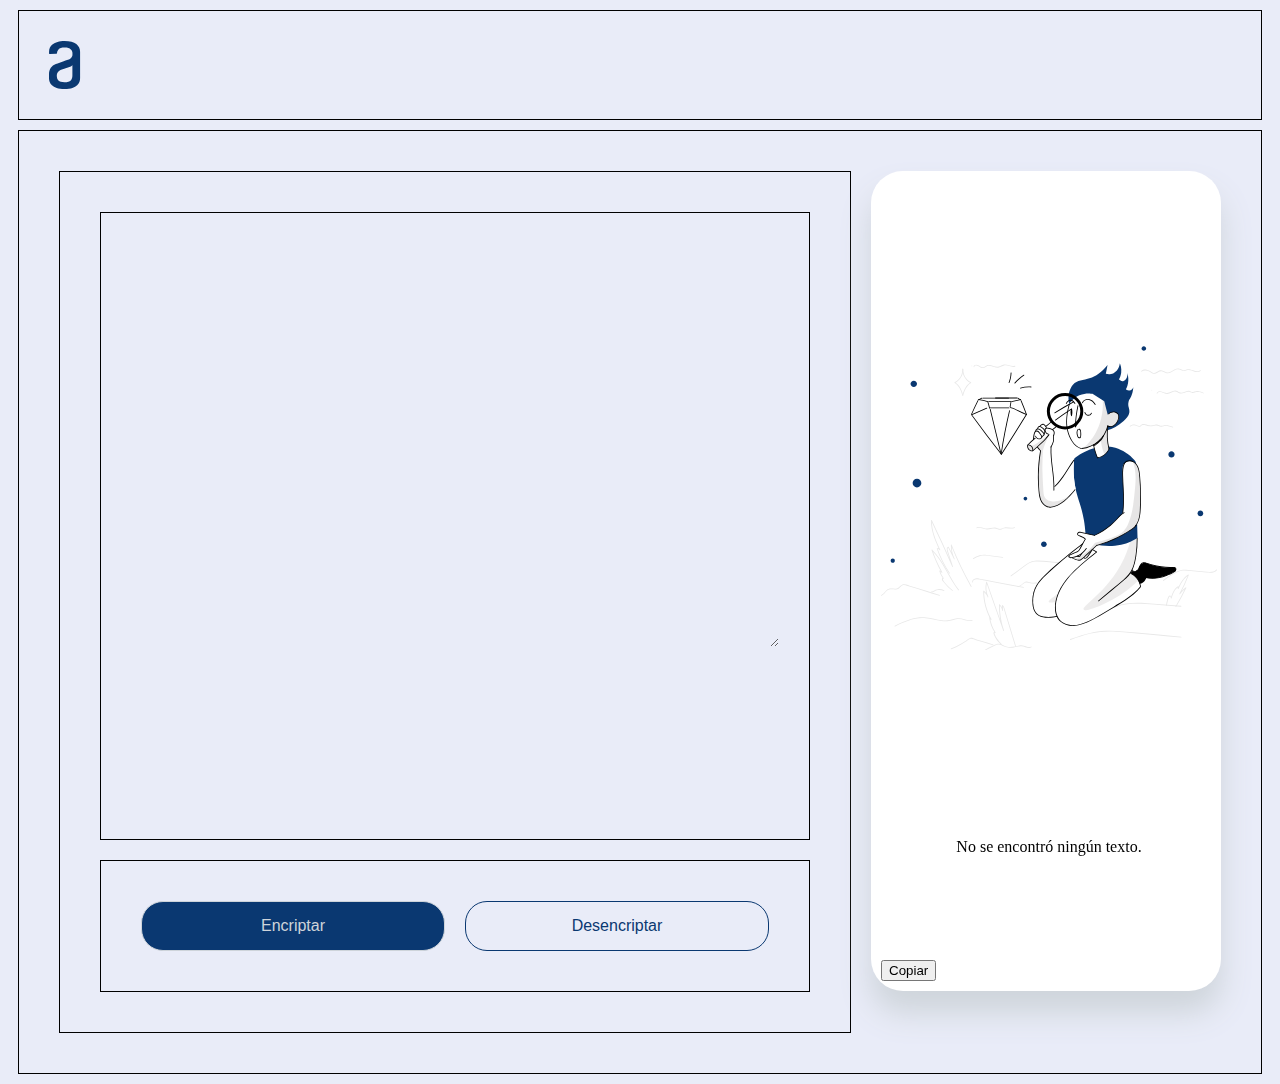
<file: index.html>
<!DOCTYPE html>
<!--[if lt IE 7]>      <html class="no-js lt-ie9 lt-ie8 lt-ie7"> <![endif]-->
<!--[if IE 7]>         <html class="no-js lt-ie9 lt-ie8"> <![endif]-->
<!--[if IE 8]>         <html class="no-js lt-ie9"> <![endif]-->
<!--[if gt IE 8]>      <html class="no-js"> <!--<![endif]-->
<html>
    <head>
        <meta charset="utf-8">
        <meta http-equiv="X-UA-Compatible" content="IE=edge">
        <title></title>
        <meta name="description" content="">
        <meta name="viewport" content="width=device-width, initial-scale=1">
        <link rel="stylesheet" href="style3.css">
    </head>
    <body>
        <div id="top" class="top">
            <svg width="32" height="48" viewBox="0 0 32 48" fill="none" xmlns="http://www.w3.org/2000/svg">
                <path fill-rule="evenodd" clip-rule="evenodd" d="M23.3958 23.6529C23.3524 23.9311 23.2466 24.1959 23.0863 24.4275C22.926 24.659 22.7154 24.8512 22.4703 24.9898C21.9766 25.3086 21.5447 25.468 21.1077 25.6274C20.177 25.9488 19.1974 26.2702 18.1613 26.643C17.0687 27.0157 16.0891 27.3885 15.215 27.6585C14.1249 28.0313 13.0888 28.3526 12.1041 28.7254C11.3633 29.0425 10.6674 29.4556 10.0345 29.9544C9.44584 30.4877 8.93212 31.0983 8.50734 31.7695C8.07027 32.515 7.79518 33.4766 7.79518 34.5975C7.79518 36.842 8.34022 38.5491 9.43289 39.6161C10.523 40.7396 12.5438 41.2718 15.5389 41.2718C18.5933 41.2718 20.6655 40.6856 21.7607 39.5107C22.8482 38.3357 23.3932 36.6826 23.3932 34.5487V23.6529H23.3958ZM15.5415 0C20.8891 0 24.815 1.01553 27.3217 3.09802C29.831 5.12908 31.0856 7.74119 31.0856 10.8366V37.2148C31.0856 38.2817 30.8696 39.4567 30.4891 40.737C30.1035 42.0225 29.3425 43.1949 28.1418 44.2592C26.9977 45.3313 25.4166 46.2389 23.3984 46.933C21.3802 47.6272 18.7629 48 15.5441 48C12.3304 48 9.70798 47.6272 7.69234 46.933C5.6767 46.2389 4.09298 45.3313 2.9489 44.2592C1.8846 43.3001 1.07834 42.089 0.604178 40.737C0.218532 39.4592 0 38.2843 0 37.2174V33.001C0 30.7565 0.599036 28.674 1.79968 26.8563C3.00032 24.9898 4.68945 23.7095 6.8722 22.9073C7.96229 22.5345 9.21693 22.1618 10.6335 21.681C12.0527 21.1976 13.3588 20.7169 14.6699 20.2927C15.9811 19.8633 17.1252 19.434 18.1048 19.0586C18.6959 18.8221 19.2963 18.6094 19.9044 18.421L20.8866 17.9402C21.2722 17.7268 21.6501 17.4055 22.0332 16.9787C22.4137 16.5545 22.7402 16.0737 23.0153 15.5389C23.306 14.9599 23.4557 14.3203 23.4524 13.6724V11.9627C23.4564 11.3361 23.3249 10.716 23.0667 10.145C22.8508 9.5023 22.4137 8.91612 21.8147 8.38393C21.2156 7.84917 20.3955 7.42239 19.416 7.09845C18.4338 6.78222 17.1278 6.62025 15.6521 6.62025C12.5977 6.62025 10.5795 7.21157 9.48945 8.43535C8.5639 9.50488 8.01885 10.8392 7.91087 12.3329C7.91087 12.6543 7.63835 12.8677 7.30927 12.8677L0.658168 12.9757C0.500177 12.9764 0.348309 12.9146 0.235632 12.8039C0.122956 12.6931 0.0585941 12.5423 0.0565613 12.3844V10.8418C0.0565613 9.3429 0.331655 7.95458 0.930691 6.62025C1.5323 5.28334 2.46042 4.16497 3.71248 3.20086C4.96711 2.24189 6.60482 1.44231 8.56647 0.907552C10.4767 0.26481 12.8214 0 15.5466 0H15.5415Z" fill="#0A3871"/>
                </svg>
        </div>
        <div id="contenedor" class="contenedor">
            
            <div id="input" class="input">
                <div id="textarea" class="textarea">
                    <textarea cols="10" rows="10" id="texto" class="texto">

                    </textarea>

                </div>
                
                <div id="botones" class="botones">
                    <button id="bt1" class="bt1" onclick="encriptar()"> Encriptar</button>
                    <button id="bt2" class="bt2"> Desencriptar</button>
                </div>
            </div>


            <div id="der" class="der">
                <div id="texto-encri" class="texto-encri">
                    <div id="imga" class="imga">
                        <div class="img"><svg width="336" height="304" viewBox="0 0 336 304" fill="none" xmlns="http://www.w3.org/2000/svg">
            
                            <path d="M0.675649 249.836C3.6088 248.4 4.854 244.589 8.03619 243.595C11.3014 242.574 14.9263 244.589 17.9148 242.38C19.2153 241.414 20.1838 239.812 21.7611 239.232C23.1447 238.735 24.5836 239.287 25.9118 239.702C27.0463 240.061 28.1808 240.392 29.3153 240.751C33.8811 242.159 38.4192 243.54 42.9849 244.948C48.1594 246.522 53.3063 248.124 58.4808 249.698C58.9789 249.864 59.2002 249.063 58.7021 248.897C49.2386 245.998 39.8027 243.098 30.3392 240.199C28.1255 239.536 25.8288 238.514 23.5321 238.238C21.9271 238.045 20.6543 238.68 19.5197 239.729C17.9425 241.193 16.7526 242.546 14.4559 242.656C12.5466 242.767 10.6649 242.27 8.75563 242.574C4.82632 243.181 3.60879 247.461 0.288249 249.091C-0.209832 249.367 0.205238 250.085 0.675649 249.836Z" fill="#E8E8E8"/>
                            <path d="M50.4007 246.357C52.3654 246.854 53.915 244.893 55.6859 244.313C58.0656 243.512 60.6114 243.844 62.7697 245.086C63.2402 245.362 63.6552 244.644 63.1848 244.368C61.3585 243.291 59.2832 242.85 57.1802 243.126C56.267 243.236 55.4092 243.485 54.5791 243.844C53.3892 244.368 52.0057 245.887 50.6221 245.556C50.0963 245.418 49.875 246.219 50.4007 246.357Z" fill="#E8E8E8"/>
                            <path d="M71.7353 244.286C69.8813 242.767 68.1103 241.138 66.4501 239.398C65.6753 238.597 64.9282 237.741 64.2087 236.885C63.7936 236.388 63.3786 235.891 62.9912 235.394C62.7145 235.035 62.4377 234.676 62.1887 234.317C61.746 233.875 61.746 233.323 62.2164 232.715C62.5484 232.853 63.0742 232.522 62.7975 232.135C61.1095 229.871 59.8643 227.386 59.0619 224.679C58.8958 224.845 58.7298 225.011 58.5638 225.176C59.4769 225.425 60.141 225.894 60.6391 226.668C60.9158 227.109 61.6353 226.723 61.3586 226.253C57.2356 219.129 53.8597 211.618 51.3139 203.803C51.0926 203.941 50.8435 204.079 50.6221 204.217C62.2164 215.594 67.4739 231.417 77.2418 244.148C77.5739 244.562 78.2933 244.148 77.9613 243.733C68.1657 230.948 62.8528 215.07 51.2032 203.637C50.9265 203.361 50.3731 203.637 50.5115 204.051C53.0849 211.949 56.4608 219.516 60.6391 226.695C60.8882 226.557 61.1095 226.419 61.3586 226.281C60.7221 225.315 59.892 224.679 58.7852 224.403C58.4808 224.32 58.1764 224.597 58.2871 224.9C59.1172 227.662 60.3901 230.23 62.1057 232.55C62.2994 232.356 62.4931 232.163 62.6868 231.97C61.912 231.611 61.0542 231.97 60.8605 232.881C60.6115 234.179 62.1887 235.615 62.9082 236.526C65.3709 239.591 68.1657 242.38 71.2095 244.865C71.5692 245.197 72.1503 244.617 71.7353 244.286Z" fill="#E8E8E8"/>
                            <path d="M68.8297 227.027C63.7382 219.433 59.6152 211.286 56.5714 202.671C56.4884 202.836 56.3777 203.002 56.2947 203.168C57.2355 202.947 58.038 203.306 58.5637 204.134C58.8404 204.604 59.5045 204.19 59.2832 203.72C54.9941 194.469 50.6221 184.832 50.9265 174.421C50.6774 174.504 50.4007 174.559 50.1517 174.642C57.5399 189.83 64.5684 205.211 71.2095 220.731C71.4032 221.172 72.1226 220.841 71.9566 220.399C70.8497 217.085 69.7706 213.744 68.6637 210.43C68.138 208.801 67.5845 207.2 67.0588 205.57C66.6991 204.493 65.9243 202.146 67.4739 201.566C67.3078 201.511 67.1695 201.428 67.0034 201.373C68.9958 205.266 70.9604 209.16 72.9527 213.054C73.2018 213.523 73.9213 213.109 73.6722 212.64C71.5139 208.415 70.5177 203.748 70.7114 198.998C70.4347 199.026 70.158 199.081 69.9089 199.108C75.6645 213.385 82.3333 227.303 89.8322 240.751C90.0812 241.22 90.8007 240.806 90.5516 240.337C83.0804 226.944 76.4393 213.109 70.7114 198.888C70.5454 198.473 69.9089 198.501 69.9089 198.998C69.7152 203.886 70.7667 208.663 72.9804 213.054C73.2295 212.916 73.4508 212.778 73.6999 212.64C71.7075 208.746 69.7429 204.852 67.7506 200.959C67.6676 200.821 67.4462 200.71 67.2802 200.765C64.513 201.787 66.284 205.736 66.8928 207.586C68.3317 211.922 69.7429 216.285 71.1818 220.62C71.4308 220.51 71.6799 220.399 71.9289 220.289C65.2878 204.769 58.2593 189.388 50.8711 174.2C50.6774 173.814 50.0963 174.035 50.0963 174.421C49.7643 184.97 54.2193 194.773 58.5637 204.134C58.8128 203.996 59.0341 203.858 59.2832 203.72C58.5637 202.588 57.4015 202.091 56.0733 202.367C55.8519 202.422 55.7136 202.671 55.7966 202.864C58.8681 211.535 63.0188 219.764 68.138 227.413C68.4147 227.883 69.1341 227.468 68.8297 227.027Z" fill="#E8E8E8"/>
                            <path d="M14.1515 280.405C23.7257 275.794 33.8257 271.099 44.7558 272.204C49.9303 272.728 54.9388 274.22 60.0856 274.882C62.6867 275.214 65.3155 275.352 67.9166 275.048C70.3517 274.744 72.6484 273.861 75.0281 273.336C78.0996 272.646 80.8944 273.364 83.8552 274.192C86.2903 274.855 88.6977 275.407 91.2157 274.827C91.7415 274.717 91.5201 273.916 90.9944 274.026C85.9582 275.214 81.2264 271.596 76.1349 272.314C73.6169 272.673 71.2648 273.667 68.7744 274.109C66.1456 274.551 63.4615 274.496 60.8051 274.164C55.5752 273.557 50.4837 272.01 45.2262 271.431C40.0517 270.851 34.9325 271.513 29.9794 272.949C24.3345 274.606 18.9939 277.147 13.7364 279.687C13.2383 279.908 13.6811 280.626 14.1515 280.405Z" fill="#E8E8E8"/>
                            <path d="M70.3241 303.297C73.5616 301.917 76.7438 300.398 79.8153 298.686C81.4202 297.775 82.9975 296.836 84.5747 295.842C85.986 294.93 87.3972 293.632 88.9468 292.97C90.6901 292.252 93.3188 293.605 95.0621 294.13C96.9161 294.709 98.7701 295.262 100.596 295.842C104.387 297.001 108.178 298.161 111.942 299.321C112.44 299.487 112.661 298.686 112.163 298.52C108.123 297.278 104.055 296.035 100.015 294.792C98.0783 294.185 96.1413 293.605 94.2043 292.997C92.7101 292.528 90.8284 291.561 89.2512 291.948C87.7846 292.307 86.4564 293.577 85.2112 294.406C83.6062 295.455 81.946 296.477 80.2857 297.443C76.9375 299.349 73.4786 301.061 69.909 302.552C69.4109 302.773 69.8537 303.491 70.3241 303.297Z" fill="#E8E8E8"/>
                            <path d="M104.747 304.154C106.85 303.104 108.953 302.027 111.056 300.978C112.993 299.984 115.068 298.658 117.282 298.465C119.523 298.244 121.267 299.708 123.204 300.564C124.836 301.282 126.607 301.696 128.378 301.806C132.529 302.027 136.403 299.956 140.526 300.177C143.819 300.37 147.139 303.077 150.377 301.365C150.847 301.116 150.432 300.398 149.962 300.647C147.942 301.724 145.756 300.674 143.763 300.039C142.048 299.487 140.387 299.238 138.589 299.432C134.327 299.873 130.426 301.668 126.054 300.647C122.429 299.818 119.662 296.808 115.76 297.94C113.961 298.465 112.274 299.459 110.613 300.288C108.51 301.337 106.407 302.414 104.304 303.463C103.862 303.684 104.277 304.402 104.747 304.154Z" fill="#E8E8E8"/>
                            <path d="M120.907 298.161C119.191 296.67 117.642 295.013 116.369 293.108C115.788 292.252 115.262 291.34 114.764 290.429C114.515 289.96 114.294 289.49 114.1 289.021C113.934 288.634 113.768 288.275 113.629 287.889C113.38 287.474 113.491 287.088 113.962 286.729C114.211 286.618 114.46 286.508 114.709 286.397C111.665 281.924 109.756 276.843 109.119 271.486C108.87 271.596 108.649 271.679 108.4 271.79C108.898 272.425 109.396 273.06 109.922 273.723C110.226 274.109 110.807 273.612 110.586 273.225C105.771 264.637 103.197 254.972 103.142 245.142C102.893 245.252 102.672 245.335 102.423 245.445C104.304 246.964 105.743 248.842 106.629 251.079C106.878 250.968 107.127 250.858 107.376 250.747C105.217 246.191 104.775 241.055 106.048 236.195C105.771 236.195 105.522 236.195 105.245 236.195C110.918 252.404 116.563 268.586 122.235 284.796C122.401 285.293 123.204 285.072 123.038 284.575C120.188 276.263 118.776 267.537 118.859 258.728C118.61 258.838 118.389 258.921 118.14 259.032C119.828 260.55 120.879 262.456 121.267 264.693C121.35 265.162 122.097 265.052 122.069 264.582C121.986 262.898 121.876 261.186 121.793 259.501C121.571 259.612 121.377 259.75 121.156 259.86C122.623 260.799 122.899 263.284 123.37 264.831C123.868 266.488 124.366 268.144 124.892 269.829C125.916 273.253 126.967 276.65 127.991 280.074C130.066 286.895 132.142 293.743 134.217 300.564C134.383 301.061 135.185 300.867 135.019 300.343C132.778 292.997 130.564 285.624 128.323 278.279C127.244 274.689 126.137 271.099 125.058 267.509C124.504 265.659 123.951 263.837 123.397 261.986C123.038 260.854 122.623 259.832 121.599 259.17C121.35 259.004 120.962 259.225 120.962 259.529C121.045 261.213 121.156 262.925 121.239 264.61C121.516 264.582 121.793 264.527 122.042 264.499C121.654 262.124 120.492 260.053 118.693 258.452C118.417 258.203 118.002 258.369 117.974 258.755C117.891 267.62 119.302 276.429 122.18 284.823C122.457 284.741 122.706 284.685 122.982 284.603C117.31 268.393 111.665 252.211 105.992 236.001C105.854 235.642 105.3 235.587 105.19 236.001C103.862 241.11 104.36 246.439 106.601 251.189C106.795 251.603 107.542 251.3 107.348 250.858C106.407 248.483 104.941 246.467 102.921 244.865C102.644 244.645 102.201 244.783 102.201 245.169C102.257 255.138 104.858 264.969 109.756 273.667C109.977 273.502 110.198 273.336 110.42 273.17C109.922 272.535 109.423 271.9 108.898 271.237C108.676 270.961 108.151 271.182 108.178 271.541C108.815 277.064 110.752 282.283 113.879 286.867C114.155 287.254 114.709 287.005 114.626 286.536C114.487 285.762 113.574 285.486 112.938 285.956C111.776 286.784 112.91 288.745 113.325 289.684C114.902 293.191 117.254 296.256 120.16 298.769C120.741 299.072 121.322 298.493 120.907 298.161Z" fill="#E8E8E8"/>
                            <path d="M91.9629 236.222C91.6031 231.031 101.039 234.013 103.668 234.51C107.984 235.311 112.274 236.112 116.59 236.913C125.196 238.514 133.829 240.116 142.435 241.718C142.961 241.828 143.182 241.027 142.656 240.917C132.778 239.067 122.927 237.244 113.048 235.394C108.206 234.483 103.363 233.571 98.5209 232.688C96.7777 232.356 94.7577 231.997 93.1251 232.909C91.8798 233.571 91.0497 234.786 91.1604 236.222C91.1604 236.747 92.0182 236.747 91.9629 236.222Z" fill="#E8E8E8"/>
                            <path d="M136.707 240.806C139.585 241.11 141.356 238.376 143.597 237.051C145.507 235.946 147.167 236.802 149.132 237.189C151.318 237.631 153.559 237.686 155.773 237.41C156.298 237.354 156.298 236.526 155.773 236.581C153.282 236.885 150.792 236.775 148.357 236.167C146.89 235.78 145.562 235.311 144.096 235.891C141.494 236.885 139.723 240.309 136.707 239.978C136.182 239.923 136.182 240.751 136.707 240.806Z" fill="#E8E8E8"/>
                            <path d="M189.476 293.909C196.117 291.589 202.814 289.269 209.676 287.612C216.843 285.9 224.065 285.21 231.426 285.431C238.703 285.652 245.925 286.48 253.175 287.143C260.453 287.833 267.73 288.496 275.008 289.187C283.365 289.96 291.749 290.733 300.106 291.534C300.631 291.589 300.631 290.761 300.106 290.705C285.191 289.325 270.276 287.944 255.334 286.536C240.972 285.21 226.528 283.249 212.222 286.204C204.363 287.833 196.781 290.484 189.227 293.108C188.757 293.273 188.978 294.074 189.476 293.909Z" fill="#E8E8E8"/>
                            <path d="M218.725 266.736C223.678 265.687 228.326 263.616 233.003 261.738C238.011 259.75 243.075 258.369 248.443 257.9C253.867 257.43 259.318 257.706 264.714 258.038C270.138 258.369 275.561 258.756 281.012 259.142C287.349 259.612 293.714 260.136 300.05 260.689C300.576 260.744 300.576 259.915 300.05 259.86C288.816 258.866 277.581 258.01 266.319 257.292C255.61 256.602 245.068 256.326 234.857 260.109C229.433 262.125 224.176 264.693 218.476 265.908C218.005 266.046 218.199 266.847 218.725 266.736Z" fill="#E8E8E8"/>
                            <path d="M282.507 234.897C286.464 231.887 290.642 228.932 295.069 226.668C297.228 225.563 299.552 224.679 301.987 224.486C304.616 224.265 307.245 224.79 309.818 225.121C315.048 225.756 320.306 226.143 325.563 226.474C329.05 226.695 333.477 227.192 335.94 224.155C336.272 223.74 335.691 223.161 335.359 223.575C332.564 227.027 326.67 225.729 322.851 225.48C317.594 225.121 312.392 224.624 307.162 223.961C304.92 223.685 302.707 223.464 300.465 223.879C298.252 224.265 296.176 225.149 294.212 226.198C289.95 228.462 285.91 231.279 282.064 234.206C281.677 234.51 282.092 235.228 282.507 234.897Z" fill="#E8E8E8"/>
                            <path d="M130.177 230.34C134.106 227.386 138.063 224.458 141.992 221.504C145.756 218.687 149.27 215.732 154.195 215.484C158.844 215.263 163.604 215.788 168.225 216.174C173.206 216.588 178.159 217.141 183.084 217.831C187.235 218.411 192.188 219.957 196.117 217.803C196.588 217.555 196.173 216.837 195.702 217.085C193.682 218.19 191.441 218.19 189.2 217.914C186.792 217.61 184.385 217.196 181.977 216.864C177.329 216.229 172.652 215.705 167.948 215.318C163.327 214.931 158.54 214.379 153.919 214.655C149.63 214.904 146.448 217.113 143.099 219.626C138.644 222.94 134.217 226.281 129.762 229.595C129.347 229.954 129.762 230.672 130.177 230.34Z" fill="#E8E8E8"/>
                            <path d="M285.855 259.529C286.104 257.706 286.464 255.939 286.99 254.172C287.239 253.343 287.488 252.515 287.82 251.686C288.013 251.189 288.539 250.361 289.259 250.554C289.618 250.665 289.784 251.907 289.812 252.156C289.867 252.598 290.476 252.736 290.614 252.266C291.915 248.041 293.409 243.402 297.394 240.944C297.173 240.834 296.979 240.696 296.757 240.585C296.757 241.276 296.73 241.994 296.73 242.684C296.73 243.071 297.311 243.264 297.505 242.905C299.967 237.796 302.651 232.439 307.632 229.346C307.439 229.181 307.217 229.043 307.023 228.877C304.533 235.311 301.628 241.579 298.335 247.655C298.113 248.041 298.667 248.538 298.999 248.152C300.853 245.943 302.734 243.733 305.17 242.132C304.976 241.938 304.782 241.745 304.588 241.552C301.517 248.014 298.169 254.31 294.488 260.44C294.212 260.909 294.931 261.324 295.208 260.854C298.86 254.724 302.236 248.428 305.308 241.966C305.474 241.635 305.114 241.138 304.727 241.386C302.236 243.043 300.299 245.28 298.39 247.544C298.611 247.71 298.833 247.876 299.054 248.041C302.375 241.911 305.308 235.587 307.826 229.07C307.964 228.739 307.494 228.435 307.217 228.601C302.098 231.776 299.331 237.216 296.785 242.463C297.034 242.546 297.311 242.601 297.56 242.684C297.56 241.994 297.588 241.276 297.588 240.585C297.588 240.282 297.228 240.061 296.951 240.226C292.801 242.794 291.168 247.599 289.812 252.045C290.089 252.073 290.365 252.128 290.614 252.156C290.476 250.747 289.203 248.345 287.654 250.14C286.879 251.051 286.574 252.542 286.242 253.675C285.689 255.497 285.302 257.375 285.025 259.28C284.997 259.833 285.772 260.053 285.855 259.529Z" fill="#E8E8E8"/>
                            <path d="M92.5164 212.916C94.6747 211.756 96.8608 210.596 99.2405 209.961C101.759 209.298 104.249 209.519 106.767 209.851C111.776 210.513 116.784 211.176 121.765 211.839C122.291 211.922 122.291 211.093 121.765 211.01C116.424 210.292 111.056 209.519 105.716 208.884C103.253 208.58 100.901 208.58 98.521 209.271C96.252 209.933 94.149 211.066 92.0737 212.17C91.6032 212.474 92.046 213.164 92.5164 212.916Z" fill="#E8E8E8"/>
                            <path d="M260.84 25.6074C262.833 23.923 265.627 24.2543 267.813 25.3313C269.474 26.1321 270.83 27.7614 272.767 27.8442C274.565 27.8994 276.059 26.6844 277.581 25.8836C278.605 25.3589 279.657 24.9999 280.819 25.2484C282.064 25.497 283.143 26.2149 284.278 26.712C288.013 28.3413 290.504 26.0769 293.658 24.2819C294.544 23.7849 295.485 23.3431 296.508 23.2602C297.809 23.1498 298.971 23.7297 300.133 24.2267C301.96 24.9999 303.343 25.3037 305.197 24.5581C307.106 23.8125 308.656 23.923 310.565 24.6133C311.783 25.0551 312.945 25.6074 314.218 25.8836C316.127 26.3254 318.175 26.2149 319.614 24.7514C320.001 24.3648 319.392 23.7849 319.033 24.1715C317.179 26.0493 314.356 25.1656 312.226 24.3372C310.067 23.5087 307.854 22.6251 305.557 23.4811C304.118 24.0334 303.149 24.42 301.6 23.8953C300.548 23.5364 299.58 22.9565 298.501 22.6527C296.868 22.1556 295.346 22.4318 293.852 23.1774C292.136 24.0334 290.642 25.3865 288.843 26.1045C286.464 27.0434 284.61 25.8007 282.451 24.8895C280.874 24.2267 279.38 24.1163 277.803 24.8066C275.893 25.6627 274.039 27.5404 271.798 26.7396C270.608 26.3254 269.667 25.3589 268.588 24.7514C267.675 24.2543 266.679 23.8953 265.655 23.702C263.69 23.3431 261.781 23.6744 260.231 24.9723C259.844 25.3865 260.453 25.9664 260.84 25.6074Z" fill="#E8E8E8"/>
                            <path d="M270.802 44.468C271.328 44.468 271.328 43.6395 270.802 43.6395C270.276 43.6395 270.276 44.468 270.802 44.468Z" fill="#E8E8E8"/>
                            <path d="M276.336 47.478C277.637 45.1307 280.708 46.2629 282.617 47.0361C284.527 47.8093 286.242 48.2788 288.262 47.5884C289.923 47.0085 291.417 45.9039 293.132 45.5173C295.512 44.9651 296.868 46.9809 299.026 47.4504C302.402 48.1959 305.806 44.4404 308.988 46.0144C309.874 46.4562 310.482 47.0361 311.534 46.9533C312.502 46.8981 313.388 46.4286 314.329 46.2077C316.957 45.6002 319.697 46.0696 322.049 47.3675C322.519 47.616 322.934 46.8981 322.464 46.6495C320.97 45.8211 319.365 45.324 317.677 45.1584C316.819 45.0755 315.934 45.1031 315.076 45.2412C314.052 45.3793 313.111 45.8211 312.115 46.0144C310.759 46.2629 310.178 45.6002 309.071 45.1307C308.518 44.9098 307.909 44.7994 307.328 44.827C305.944 44.8822 304.616 45.4621 303.343 45.9316C301.711 46.5391 299.967 47.119 298.307 46.2905C296.896 45.6002 295.789 44.5508 294.129 44.5508C290.697 44.5785 288.29 47.8646 284.665 46.8705C281.981 46.1249 277.664 43.5015 275.672 47.0361C275.368 47.5332 276.087 47.9474 276.336 47.478Z" fill="#E8E8E8"/>
                            <path d="M249.495 80.5323C251.46 78.9859 253.701 79.0688 255.859 80.0629C257.049 80.6152 258.322 81.1399 259.567 80.3943C260.287 79.9524 260.757 79.2621 261.615 79.0136C262.528 78.7374 263.497 78.9307 264.382 79.1516C265.959 79.5382 267.481 80.2286 269.114 80.339C271.051 80.4771 272.822 79.6487 274.704 79.4554C276.724 79.2621 278.135 80.4771 280.016 80.7532C281.843 81.0018 283.254 79.5382 285.08 79.8144C287.294 80.1457 289.48 80.8913 291.666 81.4436C292.192 81.5817 292.413 80.7809 291.887 80.6428C289.591 80.0629 287.211 79.1792 284.859 78.9307C282.867 78.7098 281.428 80.339 279.435 79.7315C277.581 79.1792 276.253 78.3784 274.261 78.6546C272.13 78.9583 270.193 79.7867 268.007 79.3173C266.319 78.9583 264.687 78.1575 262.943 78.0471C262.307 78.0194 261.643 78.0747 261.034 78.3232C260.259 78.627 259.844 79.2621 259.125 79.6763C257.464 80.6428 255.223 78.5993 253.452 78.4613C251.764 78.3232 250.215 78.9031 248.886 79.9248C248.471 80.2838 249.08 80.8637 249.495 80.5323Z" fill="#E8E8E8"/>
                            <path d="M90.8561 20.2779C91.3819 20.2779 91.3819 19.4495 90.8561 19.4495C90.3303 19.4495 90.3303 20.2779 90.8561 20.2779Z" fill="#E8E8E8"/>
                            <path d="M93.2911 20.913C93.7892 18.4553 97.0544 20.0293 98.2442 20.7749C99.6001 21.6309 101.039 22.4041 102.699 21.9347C104.498 21.41 105.715 19.8636 107.708 19.7532C109.589 19.6703 111.416 20.5264 113.187 21.0786C114.709 21.5481 116.314 21.8795 117.891 21.4929C119.745 21.051 121.322 19.7532 123.204 19.4218C126.912 18.7866 130.26 21.7966 134.023 20.6368C134.521 20.4711 134.327 19.6703 133.802 19.836C129.872 21.0786 126.137 17.5992 122.152 18.8419C120.104 19.477 118.389 20.913 116.147 20.8301C114.072 20.7473 112.191 19.7532 110.226 19.2561C108.676 18.8695 107.099 18.759 105.605 19.4494C104.747 19.836 104 20.4711 103.142 20.8853C101.731 21.5481 100.541 21.1615 99.2681 20.4435C97.8845 19.6427 96.6946 18.7038 95.0067 18.8419C93.8168 18.9247 92.7653 19.5322 92.5439 20.7473C92.4056 21.2167 93.2081 21.4376 93.2911 20.913Z" fill="#E8E8E8"/>
                            <path d="M95.8093 182.153C99.1021 180.773 102.423 183.23 105.743 183.396C107.459 183.479 109.119 183.065 110.807 182.733C112.938 182.319 114.764 182.291 116.812 183.147C118.057 183.672 119.191 184.003 120.464 183.506C121.184 183.23 121.793 182.761 122.512 182.512C123.314 182.236 124.145 182.181 125.002 182.181C127.963 182.236 130.924 183.258 133.746 181.932C134.217 181.711 133.802 180.994 133.331 181.214C130.315 182.623 126.967 181.076 123.785 181.408C122.263 181.573 121.267 182.457 119.856 182.871C118.168 183.368 116.507 181.932 114.847 181.684C111.277 181.132 107.902 183.12 104.304 182.402C101.427 181.822 98.521 180.137 95.5879 181.38C95.1175 181.573 95.3389 182.374 95.8093 182.153Z" fill="#E8E8E8"/>
                            <path d="M35.9841 141.477C38.3987 141.477 40.3562 139.524 40.3562 137.114C40.3562 134.705 38.3987 132.751 35.9841 132.751C33.5695 132.751 31.6121 134.705 31.6121 137.114C31.6121 139.524 33.5695 141.477 35.9841 141.477Z" fill="#0A3871"/>
                            <path d="M290.476 111.488C292.172 111.488 293.548 110.116 293.548 108.423C293.548 106.73 292.172 105.358 290.476 105.358C288.78 105.358 287.405 106.73 287.405 108.423C287.405 110.116 288.78 111.488 290.476 111.488Z" fill="#0A3871"/>
                            <path d="M262.833 4.70331C264.086 4.70331 265.102 3.68952 265.102 2.43894C265.102 1.18836 264.086 0.174561 262.833 0.174561C261.579 0.174561 260.564 1.18836 260.564 2.43894C260.564 3.68952 261.579 4.70331 262.833 4.70331Z" fill="#0A3871"/>
                            <path d="M162.884 201.069C164.443 201.069 165.707 199.808 165.707 198.252C165.707 196.697 164.443 195.436 162.884 195.436C161.325 195.436 160.062 196.697 160.062 198.252C160.062 199.808 161.325 201.069 162.884 201.069Z" fill="#0A3871"/>
                            <path d="M32.7742 41.0991C34.5622 41.0991 36.0117 39.6526 36.0117 37.8682C36.0117 36.0838 34.5622 34.6373 32.7742 34.6373C30.9861 34.6373 29.5366 36.0838 29.5366 37.8682C29.5366 39.6526 30.9861 41.0991 32.7742 41.0991Z" fill="#0A3871"/>
                            <path d="M144.4 154.456C145.424 154.456 146.254 153.628 146.254 152.606C146.254 151.584 145.424 150.756 144.4 150.756C143.376 150.756 142.546 151.584 142.546 152.606C142.546 153.628 143.376 154.456 144.4 154.456Z" fill="#0A3871"/>
                            <path d="M319.392 170.196C320.951 170.196 322.215 168.935 322.215 167.38C322.215 165.824 320.951 164.563 319.392 164.563C317.834 164.563 316.57 165.824 316.57 167.38C316.57 168.935 317.834 170.196 319.392 170.196Z" fill="#0A3871"/>
                            <path d="M11.7441 216.754C12.9056 216.754 13.8471 215.814 13.8471 214.655C13.8471 213.496 12.9056 212.557 11.7441 212.557C10.5827 212.557 9.64111 213.496 9.64111 214.655C9.64111 215.814 10.5827 216.754 11.7441 216.754Z" fill="#0A3871"/>
                            <path d="M97.7461 53.6636C95.3387 58.5514 92.9036 63.4391 90.4962 68.3269C100.458 81.6646 110.419 94.9747 120.381 108.312C122.955 104.419 125.5 100.442 128.074 96.4383C134.134 86.9389 139.917 77.5501 145.451 68.244C143.57 63.4667 141.66 58.6618 139.779 53.8846C138.561 53.2494 137.344 52.6419 136.126 52.0068C124.338 52.0344 112.55 52.062 100.79 52.0896C99.7384 52.6419 98.7422 53.1666 97.7461 53.6636Z" fill="white"/>
                            <path d="M90.8283 68.5478C92.9313 63.9362 95.0897 59.3522 97.3034 54.7959C97.5247 54.3264 96.8329 53.8846 96.5839 54.3816C94.3702 58.938 92.2118 63.522 90.1088 68.1336C89.8874 68.603 90.6069 69.0449 90.8283 68.5478Z" fill="black"/>
                            <path d="M90.2748 69.0448C100.015 82.3826 109.949 95.5546 120.077 108.616C120.409 109.03 120.99 108.451 120.658 108.036C110.585 95.03 100.707 81.9131 90.9943 68.6306C90.6899 68.2164 89.9705 68.6306 90.2748 69.0448Z" fill="black"/>
                            <path d="M97.4971 54.3264C98.6592 53.7189 99.7938 53.0837 100.956 52.4762C101.426 52.2277 101.011 51.5097 100.541 51.7583C99.3787 52.3658 98.2442 53.0009 97.082 53.6084C96.5839 53.8846 97.0266 54.5749 97.4971 54.3264Z" fill="black"/>
                            <path d="M101.648 52.5314C110.281 52.5314 118.942 52.5314 127.576 52.5314C128.101 52.5314 128.101 51.703 127.576 51.703C118.942 51.703 110.281 51.703 101.648 51.703C101.122 51.703 101.122 52.5314 101.648 52.5314Z" fill="black"/>
                            <path d="M145.839 68.1611C144.095 63.5496 142.297 58.9932 140.443 54.4092C140.249 53.9122 139.447 54.1331 139.64 54.6301C141.494 59.1865 143.293 63.7705 145.036 68.3821C145.23 68.8791 146.032 68.6582 145.839 68.1611Z" fill="black"/>
                            <path d="M144.925 68.5754C136.818 81.8303 128.544 95.0024 120.104 108.064C119.8 108.506 120.519 108.92 120.824 108.478C129.264 95.4166 137.537 82.2721 145.645 68.9896C145.922 68.5478 145.202 68.106 144.925 68.5754Z" fill="black"/>
                            <path d="M139.945 53.5533C138.976 52.9457 138.008 52.3106 137.039 51.7031C136.596 51.4269 136.181 52.1173 136.624 52.4211C137.593 53.0286 138.561 53.6637 139.53 54.2712C140 54.575 140.415 53.857 139.945 53.5533Z" fill="black"/>
                            <path d="M136.098 51.6202C128.876 51.6202 121.654 51.6202 114.459 51.6202C113.934 51.6202 113.934 52.4487 114.459 52.4487C121.682 52.4487 128.904 52.4487 136.098 52.4487C136.624 52.4487 136.624 51.6202 136.098 51.6202Z" fill="black"/>
                            <path d="M91.1605 68.962C96.1136 66.8357 101.067 64.7094 106.02 62.5831C106.518 62.3622 106.075 61.6718 105.605 61.8651C100.652 63.9914 95.6985 66.1177 90.7454 68.244C90.275 68.465 90.69 69.1829 91.1605 68.962Z" fill="black"/>
                            <path d="M97.6354 54.0779C100.679 54.5473 103.668 55.2101 106.628 56.0385C107.154 56.1766 107.376 55.3758 106.85 55.2377C103.889 54.3816 100.901 53.7465 97.8567 53.2771C97.331 53.1942 97.0819 53.995 97.6354 54.0779Z" fill="black"/>
                            <path d="M106.407 55.9005C107.071 57.9716 107.652 60.0426 108.15 62.1689C108.261 62.6936 109.064 62.4727 108.953 61.948C108.455 59.8217 107.874 57.7506 107.21 55.6796C107.044 55.1825 106.241 55.3758 106.407 55.9005Z" fill="black"/>
                            <path d="M107.68 55.9833C115.096 55.9833 122.484 55.9833 129.9 55.9833C130.426 55.9833 130.426 55.1548 129.9 55.1548C122.484 55.1548 115.096 55.1548 107.68 55.1548C107.154 55.1548 107.154 55.9833 107.68 55.9833Z" fill="black"/>
                            <path d="M129.54 56.149C129.264 57.6678 128.987 59.2142 128.71 60.733C128.627 61.2577 129.43 61.4786 129.513 60.9539C129.789 59.4351 130.066 57.8887 130.343 56.3699C130.426 55.8452 129.623 55.6243 129.54 56.149Z" fill="black"/>
                            <path d="M108.593 62.2241C115.068 62.2241 121.543 62.2241 128.046 62.2241C128.572 62.2241 128.572 61.3956 128.046 61.3956C121.571 61.3956 115.096 61.3956 108.593 61.3956C108.067 61.3956 108.067 62.2241 108.593 62.2241Z" fill="black"/>
                            <path d="M130.703 55.9833C133.719 55.3482 136.707 54.713 139.723 54.0779C140.249 53.9675 140.028 53.1666 139.502 53.2771C136.486 53.9122 133.497 54.5474 130.481 55.1825C129.955 55.2929 130.177 56.0938 130.703 55.9833Z" fill="black"/>
                            <path d="M129.319 61.9756C132.114 62.4174 134.715 63.9914 137.261 65.1788C139.972 66.4491 142.656 67.7194 145.368 68.9896C145.839 69.2105 146.281 68.4926 145.783 68.2716C142.906 66.9185 140.055 65.5931 137.178 64.24C134.743 63.0802 132.224 61.6166 129.54 61.1748C129.015 61.0919 128.793 61.8927 129.319 61.9756Z" fill="black"/>
                            <path d="M108.842 63.4944C112.44 78.2957 116.009 93.1246 119.606 107.926C119.745 108.451 120.519 108.23 120.409 107.705C116.812 92.9037 113.242 78.0748 109.645 63.2735C109.506 62.7488 108.704 62.9697 108.842 63.4944Z" fill="black"/>
                            <path d="M128.157 64.4885C124.781 78.7375 121.986 93.1522 119.828 107.65C119.745 108.174 120.547 108.395 120.63 107.871C122.788 93.3731 125.583 78.986 128.959 64.7094C129.098 64.1847 128.295 63.9638 128.157 64.4885Z" fill="black"/>
                            <path d="M128.433 36.8466C129.679 33.6709 130.37 30.3296 130.481 26.9054C130.509 26.3807 129.679 26.3807 129.651 26.9054C129.54 30.2467 128.849 33.5052 127.631 36.6257C127.437 37.1227 128.24 37.316 128.433 36.8466Z" fill="black"/>
                            <path d="M134.106 37.3988C136.762 34.3888 139.751 31.7378 143.099 29.5011C143.542 29.1973 143.127 28.4794 142.684 28.7831C139.281 31.0475 136.209 33.7537 133.525 36.8189C133.165 37.2055 133.746 37.7854 134.106 37.3988Z" fill="black"/>
                            <path d="M139.557 42.5075C142.989 41.4858 146.53 41.0992 150.1 41.3753C150.626 41.4029 150.626 40.5745 150.1 40.5469C146.447 40.2707 142.85 40.6573 139.336 41.7067C138.838 41.8724 139.032 42.6732 139.557 42.5075Z" fill="black"/>
                            <path d="M81.2541 23.1498C81.5861 28.6174 78.5146 33.8366 73.5891 36.2114C73.3124 36.3495 73.3401 36.7637 73.5891 36.9294C78.0995 39.6356 80.1749 44.6062 81.3648 49.4939C81.5031 50.0186 82.2779 49.7977 82.1672 49.273C80.922 44.1643 78.7083 39.0004 74.0042 36.2114C74.0042 36.4599 74.0042 36.6808 74.0042 36.9294C79.1787 34.4165 82.4439 28.866 82.0842 23.1498C82.0565 22.6251 81.2264 22.6251 81.2541 23.1498Z" fill="#E8E8E8"/>
                            <path d="M81.5584 23.1498C81.1987 28.8936 84.4639 34.4441 89.6384 36.9294C89.6384 36.6808 89.6384 36.4599 89.6384 36.2114C84.9066 39.028 82.6929 44.1919 81.4477 49.3282C81.3094 49.8529 82.1118 50.0738 82.2502 49.5491C83.4401 44.6338 85.5154 39.6356 90.0535 36.9294C90.3025 36.7913 90.3302 36.3495 90.0535 36.2114C85.128 33.8365 82.0288 28.6174 82.3609 23.1498C82.4162 22.6251 81.5861 22.6251 81.5584 23.1498Z" fill="#E8E8E8"/>
                            <path d="M216.29 230.451C217.258 230.037 218.586 229.429 220.108 228.573C222.654 227.165 223.927 226.447 224.702 225.315C225.698 223.823 225.31 223.023 226.611 221.531C226.805 221.283 227.718 220.316 228.908 219.792C230.955 218.936 232.865 219.957 236.047 221.09C238.98 222.139 241.277 222.636 245.87 223.658C247.696 224.072 249.91 224.486 253.12 225.48C254.033 225.756 254.753 226.005 255.251 226.171C255.306 226.751 255.334 228.242 254.365 229.595C253.922 230.202 253.314 230.699 252.345 231.141C250.104 232.191 247.973 231.997 246.174 231.914C242.3 231.749 243.905 232.301 234.774 232.467C232.782 232.494 231.149 232.494 230.014 232.494C228.603 233.461 227.192 234.455 225.753 235.477C223.318 237.244 220.994 239.011 218.78 240.751C217.95 237.327 217.12 233.875 216.29 230.451Z" fill="black"/>
                            <path d="M204.751 195.105C202.758 196.154 202.537 196.54 195.121 202.837C183.555 212.64 182.282 213.164 171.794 222.305C161.75 231.031 159.868 233.212 157.959 236.084C153.199 243.347 152.148 249.422 151.843 252.377C151.428 256.353 150.875 261.876 154.389 266.239C156.603 268.973 159.481 270.105 160.449 270.464C163.355 271.569 165.734 271.431 170.023 271.127C175.724 270.713 180.068 269.608 181.784 269.139C183.665 268.614 188.037 267.316 193.516 264.61C198.663 262.069 200.877 260.192 207.905 255.47C211.032 253.371 215.653 250.306 221.464 246.771C221.824 244.01 221.52 241.856 221.215 240.503C220.496 237.299 219.029 235.09 217.397 232.66C216.068 230.672 214.795 229.153 213.91 228.159C215.985 226.585 218.697 224.321 221.547 221.283C223.457 219.239 226.473 215.981 228.991 211.397C232.09 205.764 235.189 200.075 233.197 196.154C230.07 189.996 215.183 189.72 204.751 195.105Z" fill="white"/>
                            <path opacity="0.18" d="M229.544 198.115C227.967 201.76 225.366 206.923 221.215 212.446C215.183 220.427 209.095 224.845 199.908 231.39C173.925 249.891 166.952 254.116 167.727 255.884C168.778 258.286 183.416 253.978 185.547 253.343C201.098 248.759 212.554 241.69 219.721 236.526C217.895 233.737 216.068 230.948 214.242 228.187C216.483 226.585 219.583 224.044 222.488 220.261C224.093 218.19 226.528 214.987 228.105 210.154C229.71 205.349 229.766 201.069 229.544 198.115Z" fill="#9B9797"/>
                            <path d="M204.64 195.077C194.789 202.395 185.187 210.072 175.945 218.107C171.518 221.946 167.09 225.784 162.94 229.899C159.259 233.544 155.828 237.576 153.753 242.38C151.594 247.351 150.986 253.095 151.511 258.48C151.954 262.926 153.587 267.399 157.654 269.719C161.916 272.121 167.284 271.873 171.988 271.376C177.771 270.796 183.472 269.387 188.867 267.206C200.904 262.318 210.34 253.178 221.713 247.13C222.184 246.882 221.769 246.164 221.298 246.412C211.807 251.466 203.727 258.756 194.208 263.809C189.227 266.46 183.859 268.393 178.325 269.581C173.206 270.658 167.45 271.486 162.248 270.492C159.813 270.022 157.461 269.028 155.717 267.206C154.029 265.411 153.116 263.064 152.646 260.661C151.622 255.442 152.092 249.533 153.808 244.507C155.524 239.481 158.872 235.256 162.524 231.5C166.315 227.607 170.466 224.017 174.534 220.455C184.357 211.839 194.54 203.61 205.055 195.823C205.47 195.491 205.083 194.773 204.64 195.077Z" fill="black"/>
                            <path d="M177.522 251.686C186.598 248.179 194.817 242.933 202.62 237.189C206.466 234.372 210.257 231.445 214.021 228.518C217.729 225.618 221.27 222.553 224.148 218.825C224.48 218.411 223.761 217.997 223.429 218.411C220.496 222.222 216.815 225.287 213.052 228.242C209.344 231.141 205.609 234.013 201.79 236.802C194.153 242.38 186.156 247.517 177.301 250.913C176.803 251.079 177.024 251.88 177.522 251.686Z" fill="black"/>
                            <path d="M213.606 228.435C218.946 232.909 221.769 239.84 221.021 246.771C220.966 247.296 221.796 247.296 221.852 246.771C222.599 239.647 219.666 232.467 214.187 227.855C213.799 227.496 213.218 228.076 213.606 228.435Z" fill="black"/>
                            <path d="M220.966 239.067C222.543 238.597 223.927 237.272 225.255 236.333C226.915 235.173 228.548 234.013 230.208 232.853C230.651 232.55 230.236 231.832 229.793 232.135C228.299 233.185 226.777 234.262 225.283 235.311C223.899 236.278 222.377 237.769 220.745 238.266C220.219 238.404 220.44 239.205 220.966 239.067Z" fill="black"/>
                            <path d="M216.4 230.837C219.527 229.54 222.405 227.772 225.006 225.591C225.421 225.232 224.812 224.652 224.425 225.011C221.962 227.11 219.195 228.794 216.207 230.037C215.708 230.258 215.93 231.058 216.4 230.837Z" fill="black"/>
                            <path d="M224.702 225.232C225.227 225.232 225.227 224.403 224.702 224.403C224.176 224.403 224.176 225.232 224.702 225.232Z" fill="black"/>
                            <path d="M225.698 224.238C226.168 223.133 226.666 221.918 227.552 221.062C228.742 219.902 230.181 220.068 231.702 220.399C234.525 221.034 237.292 221.918 240.059 222.719C242.633 223.437 245.206 224.072 247.862 224.376C249.412 224.541 250.713 224.735 252.096 225.425C253.12 225.922 254.005 226.419 255.14 226.53C255.666 226.585 255.666 225.757 255.14 225.701C253.618 225.563 252.428 224.514 250.989 224.044C249.55 223.575 247.945 223.603 246.451 223.354C243.186 222.829 240.004 221.835 236.849 220.896C235.3 220.455 233.75 220.013 232.173 219.654C231.011 219.405 229.793 219.101 228.631 219.46C226.611 220.068 225.642 222.222 224.895 224.017C224.702 224.514 225.504 224.735 225.698 224.238Z" fill="black"/>
                            <path d="M230.098 233.461C236.019 232.577 241.885 232.439 247.862 232.329C249.938 232.301 252.151 232.053 253.812 230.699C255.223 229.54 256.025 227.855 255.638 226.06C255.527 225.536 254.725 225.756 254.836 226.281C255.361 228.794 253.092 230.644 250.851 231.197C248.554 231.749 246.064 231.473 243.712 231.528C239.063 231.611 234.47 231.997 229.876 232.688C229.35 232.743 229.599 233.544 230.098 233.461Z" fill="black"/>
                            <path d="M251.1 227.965C253.148 226.502 255.223 225.038 257.271 223.575C257.409 222.636 257.852 220.592 259.54 218.853C260.038 218.328 261.2 217.113 262.943 216.782C264.77 216.423 266.181 217.251 267.758 217.969C270.304 219.129 272.766 219.571 277.637 220.51C281.483 221.228 283.42 221.587 286.187 221.448C289.95 221.228 292.634 220.233 294.239 221.807C294.405 221.973 295.097 222.719 295.042 223.63C294.959 224.79 293.714 225.535 292.717 226.115C288.373 228.601 285.938 229.319 285.938 229.319C279.795 231.113 276.696 232.025 274.039 232.246C271.881 232.411 268.809 232.494 265.102 231.914C264.022 235.615 260.757 237.989 257.686 237.796C253.729 237.548 250.076 233.102 251.1 227.965Z" fill="black"/>
                            <path d="M211.364 203.554C211.973 201.704 213.107 199.357 215.238 198.584C216.622 198.087 217.894 198.418 218.31 198.529C220.883 199.164 226.168 198.252 236.711 196.457C241.941 195.574 248.554 194.276 256.164 192.343C256.191 193.751 256.164 195.601 256.081 197.755C255.887 202.588 255.389 206.233 255.278 207.089C254.808 210.513 253.978 216.202 251.46 223.105C250.823 224.873 250.187 226.336 249.744 227.33C250.823 227.827 251.985 228.49 253.12 229.429C257.796 233.157 259.152 238.431 259.595 240.668C258.931 241.469 257.935 242.656 256.662 244.009C251.515 249.477 246.756 252.542 237.679 258.148C232.09 261.6 227.994 264.113 221.436 267.979C213.467 272.673 207.02 276.318 198.995 278.61C197.003 279.19 193.848 279.963 189.864 279.549C187.927 279.356 184.44 278.997 181.092 276.567C176.803 273.474 175.447 268.945 174.893 266.957C173.648 262.511 174.119 258.341 175.281 254.006C176.083 250.968 178.989 240.889 189.089 229.539C191.109 227.275 196.864 222.166 208.32 211.949C211.087 209.491 213.356 207.476 214.878 206.15C213.716 205.266 212.554 204.41 211.364 203.554Z" fill="white"/>
                            <path opacity="0.18" d="M248.997 195.905C248.36 198.335 247.337 201.842 245.787 205.957C231.647 243.347 200.046 259.501 202.62 263.533C204.502 266.515 222.543 259.087 235.549 251.272C245.289 245.418 252.539 239.149 257.381 234.427C256.606 233.295 255.417 231.749 253.618 230.285C251.875 228.877 250.214 228.021 248.969 227.496C249.827 226.253 250.962 224.376 251.93 221.973C252.566 220.427 253.12 218.77 253.839 215.401C255.002 210.071 255.472 205.846 255.61 204.521C255.942 201.345 256.247 197.231 256.191 192.37C253.784 193.53 251.404 194.718 248.997 195.905Z" fill="#9B9797"/>
                            <path d="M255.776 192.343C255.804 197.562 255.472 202.781 254.753 207.973C254.088 212.639 253.258 217.444 251.543 221.863C249.689 226.64 246.506 230.119 242.66 233.405C238.731 236.747 234.774 240.033 230.817 243.319C226.279 247.102 221.713 250.858 217.175 254.641C216.76 254.972 217.341 255.552 217.756 255.221C226.085 248.317 234.414 241.441 242.688 234.455C246.34 231.362 249.661 228.159 251.653 223.713C253.59 219.405 254.531 214.683 255.278 210.044C256.219 204.189 256.662 198.28 256.606 192.343C256.606 191.791 255.776 191.791 255.776 192.343Z" fill="black"/>
                            <path d="M211.834 204.328C212.969 204.935 214.104 205.543 215.266 206.15C215.736 206.399 216.151 205.681 215.681 205.432C214.546 204.825 213.412 204.217 212.25 203.61C211.779 203.361 211.364 204.079 211.834 204.328Z" fill="black"/>
                            <path d="M215.266 205.819C205.415 213.827 195.066 221.752 186.847 231.473C179.764 239.84 173.925 250.444 173.953 261.683C173.953 266.626 175.309 271.79 178.961 275.297C182.614 278.831 187.899 280.212 192.88 279.963C198.967 279.66 204.751 277.257 210.174 274.606C215.985 271.762 221.492 268.393 227.026 265.052C238.426 258.148 251.155 251.714 259.706 241.193C260.038 240.779 259.457 240.199 259.125 240.613C251.958 249.45 241.885 255.11 232.283 260.909C226.998 264.113 221.768 267.371 216.373 270.409C211.087 273.391 205.581 276.235 199.742 277.92C194.263 279.494 188.148 279.825 182.973 277.092C177.993 274.496 175.447 269.47 174.921 264.002C173.897 252.957 179.459 241.966 186.183 233.571C194.568 223.105 205.525 214.766 215.874 206.371C216.262 206.067 215.681 205.487 215.266 205.819Z" fill="black"/>
                            <path d="M249.55 227.662C254.753 230.147 258.377 235.062 259.235 240.751C259.318 241.276 260.121 241.055 260.038 240.53C259.18 234.648 255.361 229.484 249.993 226.944C249.495 226.723 249.08 227.441 249.55 227.662Z" fill="black"/>
                            <path d="M251.211 228.38C252.317 227.938 253.203 227.192 254.144 226.474C255.251 225.618 256.385 224.79 257.492 223.934C257.907 223.602 257.492 222.884 257.077 223.216C256.081 223.961 255.085 224.707 254.088 225.48C253.12 226.226 252.151 227.137 250.989 227.579C250.519 227.772 250.713 228.573 251.211 228.38Z" fill="black"/>
                            <path d="M257.907 223.602C258.46 221.973 259.125 220.371 260.01 218.88C261.228 216.837 263.054 217.058 265.102 217.582C268.284 218.383 271.328 219.598 274.537 220.316C280.763 221.697 287.156 222.166 293.52 221.752C294.046 221.725 294.046 220.896 293.52 220.924C286.021 221.421 278.467 220.648 271.217 218.604C269.474 218.107 267.786 217.472 266.042 216.975C264.714 216.588 263.137 216.146 261.753 216.423C260.508 216.671 259.789 217.61 259.18 218.659C258.322 220.151 257.658 221.752 257.105 223.381C256.939 223.878 257.741 224.099 257.907 223.602Z" fill="black"/>
                            <path d="M259.097 236.94C261.172 235.366 263.22 233.792 265.295 232.218C265.71 231.887 265.295 231.169 264.88 231.5C262.805 233.074 260.757 234.648 258.682 236.222C258.267 236.553 258.682 237.271 259.097 236.94Z" fill="black"/>
                            <path d="M265.268 232.025C272.019 233.488 278.909 232.384 285.302 229.954C288.207 228.849 291.528 227.606 294.018 225.729C295.761 224.431 296.01 221.946 293.714 221.062C293.215 220.869 292.994 221.669 293.492 221.863C294.737 222.332 294.876 223.685 294.018 224.624C293.603 225.094 293.022 225.397 292.468 225.729C291.334 226.364 290.172 226.944 289.009 227.496C286.547 228.656 284.001 229.65 281.372 230.423C276.198 231.914 270.774 232.411 265.461 231.252C264.963 231.113 264.742 231.914 265.268 232.025Z" fill="black"/>
                            <path d="M193.156 112.759C197.362 109.279 203.644 105.082 212.028 102.596C215.957 101.437 220.883 100.001 227.413 100.553C237.43 101.409 244.32 106.324 246.756 108.119C250.574 110.908 253.175 113.863 254.78 115.934C255.085 135.292 255.5 154.677 256.025 174.035C256.191 180 256.357 185.992 256.551 191.957C252.622 194.387 247.115 197.12 240.142 198.722C223.816 202.45 210.23 197.479 204.723 195.077C204.695 190.189 204.391 182.844 202.897 174.035C200.462 159.565 196.671 153.738 194.291 141.284C193.101 134.85 191.967 125.185 193.156 112.759Z" fill="#0A3871"/>
                            <path d="M243.186 117.536C241.83 119.027 241.581 120.711 241.664 127.173C241.719 133.966 242.079 138.605 242.301 143.99C242.467 147.884 242.605 150.977 242.522 155.008C242.439 160.089 242.107 164.259 241.802 167.048C239.091 170.086 236.683 172.461 234.885 174.173C230.845 178.011 226.445 182.153 219.942 186.047C217.369 187.566 215.155 188.67 213.661 189.361C212.305 189.14 210.783 188.808 209.123 188.394C205.193 187.4 203.561 186.516 200.6 186.516C199.715 186.516 196.92 186.516 196.643 187.51C196.394 188.339 197.944 189.637 199.161 190.272C200.296 190.852 200.794 190.686 201.928 191.211C203.201 191.818 204.031 192.702 204.529 193.365C204.004 194.11 203.201 195.242 202.316 196.706C201.292 198.418 201.07 199.081 199.881 201.124C198.635 203.278 197.999 204.355 197.446 204.907C196.588 205.708 196.062 205.874 192.216 207.586C188.397 209.298 187.733 209.685 187.733 210.154C187.733 210.624 188.48 210.734 191.441 212.004C193.848 213.026 194.07 213.247 195.315 213.606C196.864 214.048 197.805 214.324 198.94 214.075C200.738 213.716 201.901 212.363 202.399 211.645C202.648 211.866 203.256 212.336 204.059 212.363C204.695 212.363 205.221 212.115 205.636 211.783C207.379 210.541 208.237 208.249 209.953 205.681C210.257 205.239 211.336 203.61 213.08 201.787C214.159 200.627 215.155 199.771 215.875 199.191C216.843 198.97 218.282 198.639 219.998 198.142C226.666 196.237 231.481 193.945 235.521 192.012C237.873 190.879 240.53 189.388 245.815 186.433C250.408 183.865 252.788 182.429 254.891 179.613C255.112 179.309 256.247 177.79 257.243 175.553C257.547 174.863 258.627 172.405 259.208 168.098C259.484 166.192 259.484 165.143 259.512 159.178C259.567 151.584 259.567 152.495 259.567 151.722C259.54 140.594 258.959 141.588 258.765 131.37C258.737 130.404 258.71 127.781 257.907 124.467C257.049 120.877 255.97 119.275 255.361 118.475C254.587 117.453 253.646 116.238 252.041 115.547C249.108 114.25 245.206 115.299 243.186 117.536Z" fill="white"/>
                            <path opacity="0.25" d="M252.068 115.52C252.733 117.701 253.535 120.849 254.088 124.66C254.753 129.272 255.002 134.353 253.507 147.635C252.262 158.736 251.653 164.287 250.048 169.478C247.752 176.879 246.091 182.264 241.028 186.516C237.762 189.25 234.193 190.52 227.026 193.033C221.768 194.883 217.258 195.988 214.159 196.678C211.945 199.661 208.652 203.444 203.976 207.034C200.323 209.85 196.809 211.783 193.904 213.109C194.319 213.385 196.034 214.49 198.359 214.186C201.07 213.827 202.537 211.894 202.786 211.535C203.312 211.922 204.087 212.336 204.944 212.198C206.715 211.922 207.656 209.409 208.127 208.276C209.15 205.929 211.198 202.698 215.791 199.164C218.835 198.363 222.958 197.148 227.745 195.325C234.414 192.757 238.897 190.272 243.712 187.593C251.432 183.285 253.175 181.518 254.448 179.806C256.773 176.686 257.741 173.482 258.156 172.074C258.903 169.561 259.042 166.744 259.318 161.249C259.512 157.162 259.512 154.014 259.512 151.639C259.512 147.552 259.429 144.515 259.346 141.892C259.235 138.081 259.014 133.607 258.46 128.25C258.045 124.356 257.741 122.81 256.856 121.07C255.5 118.309 253.48 116.542 252.068 115.52Z" fill="#9B9797"/>
                            <path d="M242.771 117.425C241.332 121.015 241.166 124.881 241.249 128.719C241.332 132.944 241.553 137.142 241.747 141.367C242.135 149.927 242.411 158.515 241.387 167.048C241.332 167.573 242.162 167.573 242.218 167.048C243.214 158.709 242.992 150.286 242.605 141.919C242.411 137.777 242.19 133.635 242.079 129.465C241.968 125.461 242.051 121.429 243.573 117.646C243.767 117.149 242.965 116.928 242.771 117.425Z" fill="black"/>
                            <path d="M242.992 166.33C240.447 167.739 238.399 169.782 236.434 171.908C234.304 174.2 232.173 176.437 229.793 178.481C224.923 182.706 219.444 186.185 213.578 188.891C213.08 189.112 213.522 189.83 213.993 189.609C219.638 187.013 224.923 183.7 229.655 179.696C232.007 177.735 234.165 175.581 236.241 173.344C238.399 170.997 240.557 168.622 243.38 167.076C243.878 166.772 243.463 166.054 242.992 166.33Z" fill="black"/>
                            <path d="M213.771 188.946C210.728 188.311 207.656 187.648 204.612 186.958C203.09 186.627 201.541 186.213 199.991 185.936C199.023 185.771 197.999 185.688 197.141 186.24C195.813 187.096 195.813 188.67 197.003 189.609C197.861 190.299 198.967 190.603 199.991 190.935C201.652 191.459 203.063 192.122 204.142 193.53C204.474 193.945 205.193 193.53 204.861 193.116C203.893 191.873 202.731 190.99 201.236 190.465C200.213 190.106 199.078 189.885 198.137 189.361C197.473 189.002 196.615 188.449 197.113 187.455C197.584 186.516 198.774 186.599 199.632 186.737C201.928 187.069 204.225 187.731 206.522 188.256C208.874 188.781 211.226 189.278 213.578 189.775C214.076 189.858 214.297 189.057 213.771 188.946Z" fill="black"/>
                            <path d="M203.478 193.669C202.26 195.905 201.015 198.114 199.798 200.351C199.189 201.428 198.663 202.588 197.944 203.637C197.196 204.714 196.2 205.267 195.038 205.819C192.852 206.841 190.5 207.669 188.397 208.856C187.456 209.409 186.847 210.403 187.65 211.369C188.646 212.557 190.611 212.087 191.939 211.866C193.765 211.563 195.508 210.955 197.169 210.182C200.628 208.525 203.561 205.929 205.664 202.726C205.968 202.284 205.249 201.87 204.944 202.312C203.09 205.184 200.517 207.503 197.501 209.105C196.062 209.851 194.512 210.458 192.935 210.817C192.05 211.038 191.109 211.231 190.168 211.259C189.31 211.314 189.089 211.425 188.674 210.569C188.148 210.071 188.203 209.74 188.812 209.574C189.006 209.492 189.172 209.409 189.365 209.326C191.136 208.497 192.935 207.697 194.706 206.868C196.09 206.233 197.445 205.681 198.386 204.438C199.493 202.975 200.268 201.235 201.153 199.633C202.177 197.783 203.201 195.933 204.197 194.11C204.446 193.613 203.727 193.199 203.478 193.669Z" fill="black"/>
                            <path d="M216.124 199.716C223.512 197.645 230.679 194.884 237.541 191.459C240.945 189.747 244.265 187.897 247.503 185.854C250.408 184.031 253.48 182.181 255.555 179.392C255.859 178.95 255.14 178.536 254.836 178.978C252.677 181.905 249.301 183.81 246.258 185.688C243.158 187.593 239.948 189.361 236.683 190.99C230.015 194.276 223.069 196.927 215.902 198.943C215.404 199.053 215.625 199.854 216.124 199.716Z" fill="black"/>
                            <path d="M243.324 118.171C245.621 113.67 251.515 114.691 254.42 117.895C257.907 121.761 258.073 127.422 258.46 132.337C259.291 143.079 259.457 153.904 258.793 164.646C258.46 169.865 257.686 175.388 254.199 179.53C253.867 179.944 254.448 180.524 254.78 180.11C257.907 176.354 258.986 171.605 259.429 166.855C260.01 160.78 260.01 154.622 259.955 148.519C259.899 142.14 259.595 135.734 259.014 129.382C258.571 124.605 257.713 119.331 253.756 116.155C250.38 113.449 244.736 113.532 242.577 117.757C242.356 118.226 243.075 118.64 243.324 118.171Z" fill="black"/>
                            <path d="M191.192 212.336C193.212 213.247 195.647 214.628 197.944 214.628C200.157 214.6 201.79 212.778 203.284 211.397C207.573 207.42 211.862 203.444 216.151 199.495C216.539 199.136 215.958 198.556 215.57 198.915C211.945 202.284 208.32 205.625 204.695 208.994C203.09 210.458 201.43 212.557 199.41 213.468C197.03 214.545 193.765 212.612 191.635 211.645C191.136 211.397 190.721 212.115 191.192 212.336Z" fill="black"/>
                            <path d="M202.454 211.756C203.367 213.468 205.387 212.778 206.411 211.59C208.431 209.215 210.008 206.344 211.724 203.775C212.028 203.334 211.309 202.919 211.004 203.361C209.925 204.963 208.846 206.565 207.767 208.166C207.158 209.05 204.474 213.827 203.173 211.342C202.924 210.872 202.205 211.287 202.454 211.756Z" fill="black"/>
                            <path d="M196.034 210.403C196.864 210.845 197.888 211.287 198.801 210.845C199.272 210.596 199.466 210.21 199.687 209.768C200.074 209.022 200.462 208.442 201.181 207.973C201.624 207.669 201.209 206.951 200.766 207.255C200.102 207.697 199.549 208.249 199.161 208.967C198.884 209.492 198.718 210.127 197.999 210.182C197.473 210.237 196.892 209.906 196.449 209.685C196.007 209.464 195.564 210.154 196.034 210.403Z" fill="black"/>
                            <path d="M190.362 52.6143C189.393 54.5749 188.425 57.861 188.12 58.9379C187.678 60.4844 186.681 64.1018 186.128 68.9067C185.824 71.5577 185.492 74.4572 185.768 78.2956C185.907 80.1182 186.1 82.9901 187.179 86.5523C187.899 88.9824 188.95 92.4894 191.801 96.0793C194.291 99.1997 197.141 101.16 199.41 102.348C200.849 102.375 202.592 102.293 204.529 101.934C208.016 101.271 210.728 99.9729 212.554 98.9236C212.803 100.332 213.135 101.823 213.55 103.369C214.408 106.573 215.459 109.389 216.511 111.819C217.645 111.626 219.001 111.295 220.44 110.632C225.006 108.506 227.192 104.585 227.967 102.955C227.552 101.354 227.22 99.6139 226.915 97.819C225.864 91.1087 226.141 85.1164 226.805 80.2562C227.386 80.4495 228.327 80.6981 229.489 80.6428C231.758 80.5048 233.307 79.2621 234.082 78.5994C234.746 78.0471 237.762 75.3685 237.652 71.392C237.624 70.4531 237.569 68.1611 235.936 66.9185C234.414 65.7863 232.367 66.2005 230.872 66.5043C229.157 66.8633 227.884 67.5812 227.109 68.0783C227.69 66.1729 228.908 61.2852 227.109 55.5966C226.722 54.3816 224.148 46.6495 216.566 43.3082C206.273 38.7242 193.904 45.5174 190.362 52.6143Z" fill="white"/>
                            <path opacity="0.24" d="M221.63 52.78C221.851 55.3482 222.018 59.0761 221.63 63.4944C220.44 76.8874 215.127 86.1934 213.744 88.513C211.641 92.0477 208.044 97.1839 202.288 102.237C204.004 102.016 205.968 101.63 208.071 100.884C213.855 98.8408 217.728 95.3338 219.831 93.0418C219.998 96.107 220.523 99.8349 221.768 103.922C222.322 105.662 222.931 107.263 223.567 108.699C225.034 106.794 226.473 104.888 227.939 102.955C227.635 101.16 227.358 99.255 227.164 97.2944C226.528 91.3573 226.528 85.8897 226.86 81.0295C228.105 81.0571 229.904 80.9467 231.813 80.2011C240.17 76.8874 244.929 63.7153 240.419 56.5356C240.225 56.2318 239.229 54.6854 237.181 53.3047C230.845 49.0521 222.792 52.283 221.63 52.78Z" fill="#9B9797"/>
                            <path d="M188.342 58.1096C187.788 56.2042 187.013 52.5591 187.816 48.0856C188.065 46.7048 188.923 42.2589 191.967 38.7519C196.422 33.6432 202.011 34.6097 209.261 32.014C213.854 30.3848 220.163 26.9606 226.556 18.8972C225.974 21.8795 225.393 24.8895 224.812 27.8718C225.808 28.148 229.157 28.866 232.588 27.1815C238.288 24.3924 238.786 17.6545 238.814 17.3508C239.506 18.8972 240.751 22.3214 240.197 26.6844C239.81 29.6668 238.731 31.9035 237.956 33.2566C238.288 33.6156 240.059 35.4382 242.107 35.162C244.597 34.8307 246.922 31.4341 246.257 27.0434C246.811 28.6727 247.475 31.3513 247.309 34.6374C247.088 38.6414 245.759 41.6514 244.874 43.2807C245.095 43.474 246.506 44.7442 248.499 44.4957C250.242 44.2748 251.736 43.0045 252.317 41.2096C252.179 43.0597 251.847 45.7383 250.768 48.8035C249.301 52.9457 248.084 53.2771 247.475 56.2318C246.506 60.871 248.997 62.445 248.333 66.5872C247.779 70.0666 245.51 72.2481 242.633 75.0372C237.403 80.0906 231.398 82.8244 226.362 84.3432C226.583 82.7968 226.832 81.2504 227.054 79.704C227.69 80.0906 228.797 80.6153 230.18 80.5601C233.003 80.4496 234.774 77.9367 235.715 76.5836C236.794 75.0648 238.593 72.4691 237.624 69.68C236.822 67.4156 234.691 66.4767 234.497 66.3939C232.007 65.3445 228.797 66.2834 226.722 68.824C225.559 64.2676 224.425 59.7388 223.263 55.1825C219.333 52.6972 215.432 50.2395 211.502 47.7542C209.565 47.3952 204.28 46.6772 198.359 49.3006C192.382 51.9516 189.338 56.4527 188.342 58.1096Z" fill="#0A3871"/>
                            <path d="M187.927 57.9992C185.575 66.7805 184.163 76.1142 186.322 85.0889C188.093 92.3791 192.575 100.691 200.213 103.066C200.711 103.232 200.932 102.431 200.434 102.265C192.769 99.8902 188.48 91.2469 186.903 83.9567C185.049 75.3962 186.46 66.5596 188.701 58.2201C188.867 57.723 188.065 57.5021 187.927 57.9992Z" fill="black"/>
                            <path d="M200.821 102.928C213.578 101.63 224.231 92.4342 227.22 79.9525C227.33 79.4278 226.556 79.2069 226.417 79.7316C223.512 91.7991 213.246 100.829 200.821 102.099C200.296 102.154 200.268 102.983 200.821 102.928Z" fill="black"/>
                            <path d="M226.5 80.1734C232.201 83.6528 237.762 76.3626 238.122 71.254C238.316 68.5478 237.071 66.4767 234.387 65.7035C231.896 64.9855 229.184 65.7311 227.413 67.6089C227.054 67.9955 227.635 68.5754 227.995 68.1888C229.461 66.6147 231.675 65.9244 233.805 66.3938C234.912 66.6424 236.13 67.2499 236.766 68.244C237.458 69.321 237.375 70.8121 237.209 71.9995C236.545 76.2798 231.785 82.4102 226.915 79.4278C226.473 79.1793 226.03 79.8973 226.5 80.1734Z" fill="black"/>
                            <path d="M226.445 80.1182C225.366 87.7674 225.753 95.527 227.579 103.038C227.718 103.563 228.52 103.342 228.382 102.817C226.583 95.4442 226.196 87.8226 227.247 80.3391C227.303 79.8144 226.5 79.5935 226.445 80.1182Z" fill="black"/>
                            <path d="M212.139 99.034C212.997 103.508 214.325 107.843 216.151 112.04C216.373 112.537 217.092 112.096 216.871 111.626C215.072 107.512 213.772 103.231 212.941 98.8131C212.831 98.2885 212.056 98.5094 212.139 99.034Z" fill="black"/>
                            <path d="M216.732 112.151C222.073 111.295 226.583 107.622 228.603 102.624C228.797 102.127 227.995 101.906 227.801 102.403C225.892 107.153 221.547 110.549 216.511 111.35C215.985 111.433 216.207 112.234 216.732 112.151Z" fill="black"/>
                            <path d="M212.803 100C213.938 100.056 214.712 99.2825 215.57 98.6197C216.705 97.7361 217.784 96.7972 218.78 95.8031C220.634 93.9529 222.128 91.8266 223.097 89.3965C223.29 88.8995 222.488 88.6786 222.294 89.1756C221.436 91.3295 220.108 93.2349 218.503 94.8918C217.784 95.665 217.009 96.3554 216.207 97.0457C215.321 97.7913 214.048 99.2273 212.803 99.172C212.277 99.1444 212.277 99.9728 212.803 100Z" fill="black"/>
                            <path d="M212.858 99.5589C215.21 98.0401 217.396 96.3004 219.444 94.395C219.831 94.036 219.25 93.4285 218.863 93.8151C216.871 95.6929 214.74 97.3774 212.443 98.8685C211.973 99.1171 212.416 99.835 212.858 99.5589Z" fill="black"/>
                            <path d="M196.588 59.6008C195.038 66.6424 194.153 73.7946 193.959 81.0019C193.959 81.4161 194.512 81.5542 194.734 81.2228C195.813 79.5107 196.892 77.771 197.971 76.0589C198.248 75.6171 197.529 75.1753 197.252 75.6447C196.173 77.3568 195.094 79.0965 194.014 80.8086C194.263 80.8915 194.54 80.9467 194.789 81.0295C194.983 73.905 195.868 66.8081 197.39 59.8493C197.501 59.297 196.698 59.0761 196.588 59.6008Z" fill="black"/>
                            <path d="M197.695 91.3849C197.03 90.1423 196.588 88.8168 196.477 87.4084C196.394 86.4143 196.615 82.3826 198.497 83.9842C199.493 84.8403 199.355 86.7181 199.382 87.9607C199.382 88.5406 199.382 89.1481 199.327 89.728C199.299 90.1423 199.244 90.5565 199.161 90.9431C198.442 91.4401 197.888 91.4125 197.529 90.8879C197.169 90.5013 196.56 91.0812 196.947 91.4678C198.137 92.6828 199.687 92.738 200.019 90.8326C200.268 89.4795 200.268 88.0436 200.157 86.6905C200.074 85.6135 200.074 84.0671 199.272 83.2387C198.082 82.0236 196.394 83.1558 195.924 84.4537C195.066 86.7733 195.896 89.7004 197.003 91.7991C197.224 92.2686 197.944 91.8544 197.695 91.3849Z" fill="black"/>
                            <path d="M203.422 66.5319C204.253 70.4256 209.372 70.7293 210.894 67.1395C211.087 66.6424 210.285 66.4215 210.091 66.9185C208.846 69.8457 204.861 69.2934 204.225 66.311C204.114 65.814 203.312 66.0073 203.422 66.5319Z" fill="black"/>
                            <path d="M201.79 56.9498C202.841 54.6025 205.553 53.4703 208.044 53.995C210.617 54.5473 212.582 56.5355 213.855 58.7171C214.131 59.1865 214.851 58.7723 214.574 58.3029C213.107 55.79 210.783 53.5532 207.795 53.1114C205.11 52.7248 202.233 53.995 201.07 56.5079C200.849 57.0326 201.569 57.4468 201.79 56.9498Z" fill="black"/>
                            <path d="M185.575 57.8611C186.322 56.3147 187.622 54.6302 189.532 54.6578C191.358 54.6855 192.686 56.2871 193.599 57.6954C193.876 58.1373 194.595 57.723 194.319 57.2812C193.267 55.5967 191.69 53.857 189.532 53.8294C187.318 53.8018 185.768 55.6244 184.883 57.4469C184.634 57.9163 185.353 58.3306 185.575 57.8611Z" fill="black"/>
                            <path d="M190.472 70.3704C190.961 70.3704 191.358 68.553 191.358 66.3111C191.358 64.0692 190.961 62.2518 190.472 62.2518C189.983 62.2518 189.587 64.0692 189.587 66.3111C189.587 68.553 189.983 70.3704 190.472 70.3704Z" fill="black"/>
                            <path d="M193.018 114.056C192.935 115.078 192.824 116.486 192.769 118.116C192.52 123.694 192.741 127.919 192.824 129.051C193.046 132.724 193.544 137.529 194.706 143.107C193.599 144.377 191.939 146.255 189.808 148.464C185.768 152.689 183.693 154.843 180.372 157.08C176.664 159.565 174.091 160.338 172.707 160.697C170.964 161.111 169.304 161.498 167.284 161.056C163.991 160.31 162.026 157.88 161.307 156.941C159.481 154.622 159.066 152.357 158.318 147.939C157.765 144.708 157.654 142.251 157.488 137.501C157.405 135.237 157.295 132.475 157.35 128.775C157.405 124.605 157.627 119.662 158.235 114.139C158.512 111.654 158.899 108.589 159.508 105.109C159.038 104.447 158.54 103.784 158.014 103.093C157.461 102.375 156.935 101.685 156.381 100.995C154.97 102.182 153.587 103.397 152.175 104.585C151.816 104.723 151.179 104.944 150.404 104.861C148.938 104.723 148.08 103.701 147.776 103.37C146.42 101.823 146.613 99.8626 146.669 99.476C148.578 97.4049 150.487 95.3614 152.424 93.2903C152.452 92.1029 152.618 90.5565 153.089 88.8444C153.448 87.5742 153.891 86.5248 154.306 85.6412C154.666 84.9232 155.164 84.1224 155.8 83.3216C156.935 81.8304 158.152 80.781 159.149 80.0631C158.346 80.4221 158.152 80.4221 158.097 80.3668C157.959 80.1459 159.259 78.5167 161.086 78.351C162.109 78.2405 162.912 78.6271 163.465 78.8757C164.323 79.2899 164.904 79.8145 165.264 80.2011C166.979 78.7376 168.695 77.274 170.411 75.8381C171.019 76.1971 171.628 76.6113 172.237 77.0255C173.648 77.992 174.921 78.9585 176.056 79.8974C175.641 80.4221 175.115 81.002 174.451 81.5819C173.344 82.5484 172.237 83.1283 171.379 83.5149C171.905 83.6805 172.846 84.0671 173.316 84.9784C173.787 85.8621 173.593 86.8286 173.316 88.0436C173.122 88.872 172.873 89.5348 172.68 89.9766C172.79 91.1364 172.846 92.7104 172.514 94.4778C171.988 97.3773 170.77 99.5312 169.94 100.774C169.913 101.851 169.885 103.535 169.94 105.606C170.162 114.139 171.407 119.137 172.209 125.433C172.68 129.023 173.15 134.353 173.012 141.063C173.648 140.649 174.561 139.986 175.585 139.13C178.186 136.949 179.847 134.767 182.033 131.564C184.191 128.443 185.602 126.124 187.512 123.031C188.701 121.015 190.611 117.95 193.018 114.056Z" fill="white"/>
                            <path opacity="0.24" d="M167.865 88.8444C167.284 90.1146 166.703 91.4125 166.122 92.738C164.434 96.7145 163.05 100.525 161.916 104.17C161.667 109.914 161.528 114.719 161.418 118.198C161.279 123.473 161.611 129.769 162.22 142.361C162.469 147.553 162.69 150.701 165.126 152.993C167.671 155.367 171.213 155.423 173.205 155.423C183.831 155.395 191.773 146.365 193.959 143.742C190.998 148.768 187.622 152.054 185.325 153.987C182.724 156.168 179.376 158.902 174.174 160.255C169.774 161.415 167.782 161.166 167.256 161.056C163.465 160.145 161.362 156.997 160.615 155.92C158.816 153.241 158.235 150.452 157.903 144.46C157.571 138.302 157.931 136.672 158.042 128.195C158.125 120.104 157.82 117.812 158.429 112.206C158.789 108.92 159.232 106.214 159.591 104.391C158.512 103.259 157.433 102.127 156.354 101.022C155.441 101.823 154.5 102.596 153.559 103.397C152.95 103.922 152.314 104.446 151.705 104.944C151.152 104.999 150.349 104.971 149.491 104.612C147.278 103.673 145.894 100.939 146.586 100.001C147.029 99.3654 148.191 99.8625 149.796 99.8625C152.563 99.8901 154.417 98.4818 158.097 95.8308C160.698 93.9254 163.687 91.7991 167.865 88.8444Z" fill="#9B9797"/>
                            <path d="M192.658 113.835C186.266 122.644 181.535 132.751 173.455 140.262C173.067 140.621 173.648 141.201 174.036 140.842C182.171 133.276 186.93 123.114 193.378 114.25C193.71 113.835 192.99 113.421 192.658 113.835Z" fill="black"/>
                            <path d="M168.861 161.691C179.819 160.973 187.678 151.805 194.263 144.018C194.595 143.604 194.014 143.024 193.682 143.438C187.29 151.06 179.542 160.172 168.889 160.89C168.335 160.89 168.335 161.719 168.861 161.691Z" fill="black"/>
                            <path d="M163.659 83.9015C163.714 86.083 165.153 87.9608 167.256 88.5683C167.782 88.7064 168.003 87.9056 167.478 87.7675C165.734 87.2704 164.544 85.6964 164.489 83.9015C164.461 83.3768 163.631 83.3768 163.659 83.9015Z" fill="black"/>
                            <path d="M164.517 83.6529C164.793 81.2505 169.082 82.9902 170.245 83.5977C171.379 84.1776 172.514 84.7575 172.763 86.1382C172.956 87.1876 172.624 88.2921 172.348 89.3139C172.209 89.8385 173.012 90.0595 173.15 89.5348C173.538 88.1541 173.953 86.58 173.372 85.2269C172.818 83.8462 171.296 83.2111 170.051 82.6036C168.778 81.9961 167.395 81.5542 165.956 81.7199C165.375 81.8028 164.627 81.9408 164.157 82.3274C163.659 82.714 163.77 82.9902 163.687 83.6805C163.631 84.1776 164.461 84.1776 164.517 83.6529Z" fill="black"/>
                            <path d="M172.071 89.1482C171.988 91.2469 172.458 93.2903 171.96 95.389C171.49 97.322 170.549 99.1169 169.608 100.857C169.359 101.326 170.079 101.74 170.328 101.271C171.296 99.4483 172.265 97.5981 172.763 95.6099C173.289 93.456 172.818 91.3297 172.901 89.1482C172.929 88.5959 172.099 88.5959 172.071 89.1482Z" fill="black"/>
                            <path d="M169.608 100.884C168.972 115.437 173.15 129.686 172.486 144.239C172.458 144.763 173.288 144.763 173.316 144.239C173.98 129.686 169.802 115.437 170.438 100.884C170.466 100.359 169.636 100.359 169.608 100.884Z" fill="black"/>
                            <path d="M156.022 101.188C156.852 102.348 157.737 103.452 158.733 104.474C159.093 104.861 159.674 104.281 159.315 103.894C158.374 102.9 157.516 101.878 156.741 100.774C156.409 100.332 155.69 100.746 156.022 101.188Z" fill="black"/>
                            <path d="M159.204 104.253C157.627 113.228 156.852 122.341 156.879 131.453C156.907 135.982 157.129 140.538 157.571 145.04C157.931 148.878 158.374 152.91 160.394 156.279C162.22 159.344 165.43 161.663 169.083 161.581C169.608 161.553 169.608 160.725 169.083 160.752C163.963 160.89 160.67 156.334 159.481 151.86C158.152 146.945 158.042 141.588 157.848 136.534C157.433 125.82 158.18 115.05 160.034 104.502C160.089 103.949 159.287 103.728 159.204 104.253Z" fill="black"/>
                            <path d="M153.974 91.8543C151.373 94.0359 148.855 96.3278 146.475 98.7303C146.088 99.1169 146.696 99.6968 147.056 99.3102C149.464 96.9078 151.954 94.6157 154.555 92.4342C154.97 92.1028 154.389 91.5229 153.974 91.8543Z" fill="black"/>
                            <path d="M146.226 99.4759C145.811 102.679 148.246 105.385 151.484 105.358C152.009 105.358 152.009 104.529 151.484 104.529C148.689 104.557 146.696 102.21 147.056 99.4759C147.139 98.9512 146.309 98.9512 146.226 99.4759Z" fill="black"/>
                            <path d="M147.001 99.2827C149.906 99.3655 151.926 101.961 151.318 104.778C151.207 105.303 152.009 105.524 152.12 104.999C152.867 101.602 150.487 98.5647 147.001 98.4542C146.475 98.4542 146.475 99.2827 147.001 99.2827Z" fill="black"/>
                            <path d="M152.452 104.861C155.607 101.989 158.816 99.1445 161.888 96.1898C163.299 94.8367 164.655 93.456 165.928 91.9648C166.62 91.164 168.363 89.59 168.391 88.4854C168.391 88.3473 168.308 88.1816 168.197 88.1264C168.142 88.0988 168.086 88.0712 168.059 88.0712C167.893 87.9883 167.671 87.9883 167.561 88.1264C167.533 88.154 167.505 88.1816 167.478 88.2369C167.146 88.6511 167.727 89.231 168.059 88.8168C168.086 88.7892 168.114 88.7615 168.142 88.7063C167.976 88.7339 167.81 88.7615 167.644 88.7615C167.588 88.513 167.505 88.513 167.395 88.7892C167.256 88.9825 167.118 89.1758 166.952 89.3691C166.62 89.7833 166.315 90.1975 165.956 90.6117C165.402 91.3021 164.793 91.9648 164.212 92.6276C162.995 93.953 161.722 95.1957 160.421 96.4107C157.599 99.0617 154.721 101.63 151.871 104.253C151.456 104.64 152.065 105.22 152.452 104.861Z" fill="black"/>
                            <path d="M152.812 93.4007C153.006 92.0752 153.199 90.7498 153.393 89.4243C153.531 88.4301 153.642 87.3256 154.195 86.4419C155.468 84.3985 157.267 85.862 158.235 87.2427C158.65 87.8226 159.038 88.4578 159.453 89.0377C159.674 89.369 160.753 90.5565 160.615 90.9707C160.753 90.8602 160.892 90.7774 161.003 90.6669C160.947 90.6669 160.92 90.6669 160.864 90.6669C160.338 90.6393 160.338 91.4677 160.864 91.4953C160.92 91.4953 160.947 91.4953 161.003 91.4953C161.196 91.4953 161.362 91.3573 161.39 91.1916C161.584 90.5012 161.113 90.087 160.753 89.5347C160.062 88.513 159.398 87.4636 158.678 86.4695C157.931 85.4478 156.963 84.4537 155.579 84.5917C154.251 84.7298 153.448 85.7516 153.033 86.939C152.341 88.8996 152.286 91.1364 151.982 93.1798C151.926 93.7045 152.729 93.9254 152.812 93.4007Z" fill="black"/>
                            <path d="M154.112 90.2804C154.86 91.744 156.105 93.2352 157.876 93.3456C159.342 93.4561 160.726 92.6276 161.113 91.1917C161.252 90.667 160.449 90.4461 160.311 90.9708C159.951 92.2963 158.484 92.7933 157.267 92.3791C156.105 91.9649 155.358 90.9432 154.832 89.8938C154.583 89.3967 153.863 89.811 154.112 90.2804Z" fill="black"/>
                            <path d="M155.136 84.8956C155.275 83.5425 156.824 83.1835 157.876 83.5425C158.983 83.9015 159.84 84.8956 160.615 85.6964C161.224 86.3316 162.414 87.2152 162.58 88.0989C162.801 89.2863 161.307 90.0871 160.311 90.3909C159.813 90.5289 160.006 91.3298 160.532 91.1917C161.75 90.8327 163.521 89.7557 163.714 88.3198C163.797 87.7399 163.438 87.4361 163.05 87.0219C162.275 86.1935 161.528 85.3927 160.726 84.5919C159.647 83.4873 158.263 82.2999 156.603 82.576C155.358 82.7693 154.444 83.5977 154.306 84.868C154.251 85.4203 155.081 85.4203 155.136 84.8956Z" fill="black"/>
                            <path d="M156.63 82.8521C157.018 82.4103 157.212 81.8304 157.571 81.3886C158.457 80.284 159.84 81.3057 160.753 81.9685C162.524 83.2111 164.406 85.4755 162.801 87.6294C162.497 88.0712 163.216 88.4854 163.521 88.0436C165.236 85.724 163.548 83.0454 161.584 81.5542C160.67 80.8639 159.287 79.6212 158.042 79.9802C156.935 80.284 156.741 81.5542 156.049 82.2998C155.69 82.6588 156.271 83.2387 156.63 82.8521Z" fill="black"/>
                            <path d="M159.425 80.3391C160.394 79.1517 161.667 77.9091 163.161 79.1517C164.157 79.9525 164.793 81.0847 165.153 82.2721C165.319 82.7692 166.094 82.5759 165.956 82.0512C165.485 80.4496 164.406 78.5994 162.801 77.9367C161.169 77.2739 159.813 78.5718 158.844 79.7592C158.512 80.1458 159.093 80.7533 159.425 80.3391Z" fill="black"/>
                            <path d="M165.541 80.4496C167.256 78.986 168.972 77.5225 170.687 76.0865C171.102 75.7276 170.494 75.1476 170.106 75.5066C168.391 76.9702 166.675 78.4338 164.959 79.8697C164.544 80.2287 165.153 80.8086 165.541 80.4496Z" fill="black"/>
                            <path d="M171.656 83.9842C173.289 82.7968 174.866 81.5266 176.332 80.1459C176.72 79.7869 176.139 79.207 175.751 79.566C174.312 80.8914 172.818 82.1341 171.241 83.2663C170.798 83.57 171.213 84.288 171.656 83.9842Z" fill="black"/>
                            <path d="M184.08 81.9132C193.311 81.9132 200.794 74.4457 200.794 65.2341C200.794 56.0225 193.311 48.5551 184.08 48.5551C174.85 48.5551 167.367 56.0225 167.367 65.2341C167.367 74.4457 174.85 81.9132 184.08 81.9132Z" stroke="black" stroke-width="3" stroke-miterlimit="10"/>
                            <path d="M173.953 67.2776C180.096 63.3563 186.377 59.656 192.797 56.1766C193.267 55.9281 192.852 55.2101 192.382 55.4586C185.962 58.9104 179.681 62.6108 173.538 66.5596C173.095 66.8634 173.51 67.5813 173.953 67.2776Z" fill="black"/>
                            <path d="M174.644 74.5125C179.708 70.8122 184.827 67.25 190.057 63.7706C190.5 63.4668 190.085 62.7488 189.642 63.0526C184.44 66.532 179.293 70.1219 174.229 73.7946C173.787 74.0983 174.202 74.8163 174.644 74.5125Z" fill="black"/>
                            
                            <defs>
                            <clipPath id="clip0_2_1323">
                            <rect width="336" height="304" fill="white"/>
                            </clipPath>
                            </defs>
                            </svg>
                        </div>  
                        <div id="texta" class="texta">
                            <p>
                                No se encontró ningún texto.
                            </p>
                        </div>
                    </div>    
                    
                    
                    <div id="textoEnc">
                        <p>
                            
                        </p>
                        <button class="bt3" id="bt3"> Copiar</button>
                    </div>
                </div>
                
            </div>
                
        </div>




        <script src="encri.js" async defer></script>
    </body>
</html>
</file>
<file: style3.css>
body{
    background-color: #E9ECF8;
}
@media (max-width: 800px) {
        .input, .texto-encri{
          flex: 100%;
        }
        .imga {
          display:none;
        }
        
  }

.top{
    display: flex;
    border: solid 1px #000;
    width: auto;
    padding: 30px;
    margin: 10px;
}
.contenedor{
    display: flex;
    flex-wrap: wrap;
    border: solid 1px #000;
    height:auto;
    width: auto;
    padding: 30px;
    margin: 10px;
}
.input{
    display: flex;
    border: solid 1px #000;
    height: 800px;
    width: auto;
    padding: 30px;
    margin: 10px;
    flex: 60%;
    flex-flow: column;
    
}

.textarea{
    display: flex;
    border: solid 1px #000;
    height: auto;
    width: auto;
    padding: 30px;
    margin: 10px;
    flex-flow: column;
    flex: 70%;
    
    
}

.botones{
    display: flex;
    border: solid 1px #000;
    height: auto;
    width: auto;
    padding: 30px;
    margin: 10px;
    flex-wrap: wrap;
    
    
}

.texto{
    background-color: #E9ECF8;
    border: none;
    font-size: 35px;
    font-family: Arial, Helvetica, sans-serif;
}


.texto-encri{
    display: flex;
    width: 330px;
    height: 800px;
    
    padding: 30px;
    margin: 10px;
    background-color: rgb(255, 255, 255);
    padding: 10px;
    flex: 30%;
    filter: drop-shadow(0 6mm 4mm #CED4DA);
    border-radius: 32px;
    flex-direction: column;
}

.imga{
    display: flex;
    height: 50px;
    width: auto;
    margin: auto;
    margin-top: 50%;
    flex-direction: column;
    
    

}
.texta{
    display: flex;
    height: 50px;
    width: auto;
    margin: auto;
    margin-top: 50%;
    

}
.bt1{
    background-color: #0A3871;
  border-radius: 22px;
  color: #CED4DA;
  padding: 15px;
  padding-left: 5px;
  padding-right: 5px;
  flex: 40%;
  font-size: medium;
  margin: 10px;
  border: solid 1px;
}
.bt2{
    border-color: #0A3871;
  background-color: #E9ECF8;
  border: solid 1px;
  border-radius: 22px;
  color: #0A3871;
  padding: 15px;
  flex: 40%;
  font-size: medium;
  padding-left: 5px;
  padding-right: 5px;
  margin: 10px;
}
</file>
